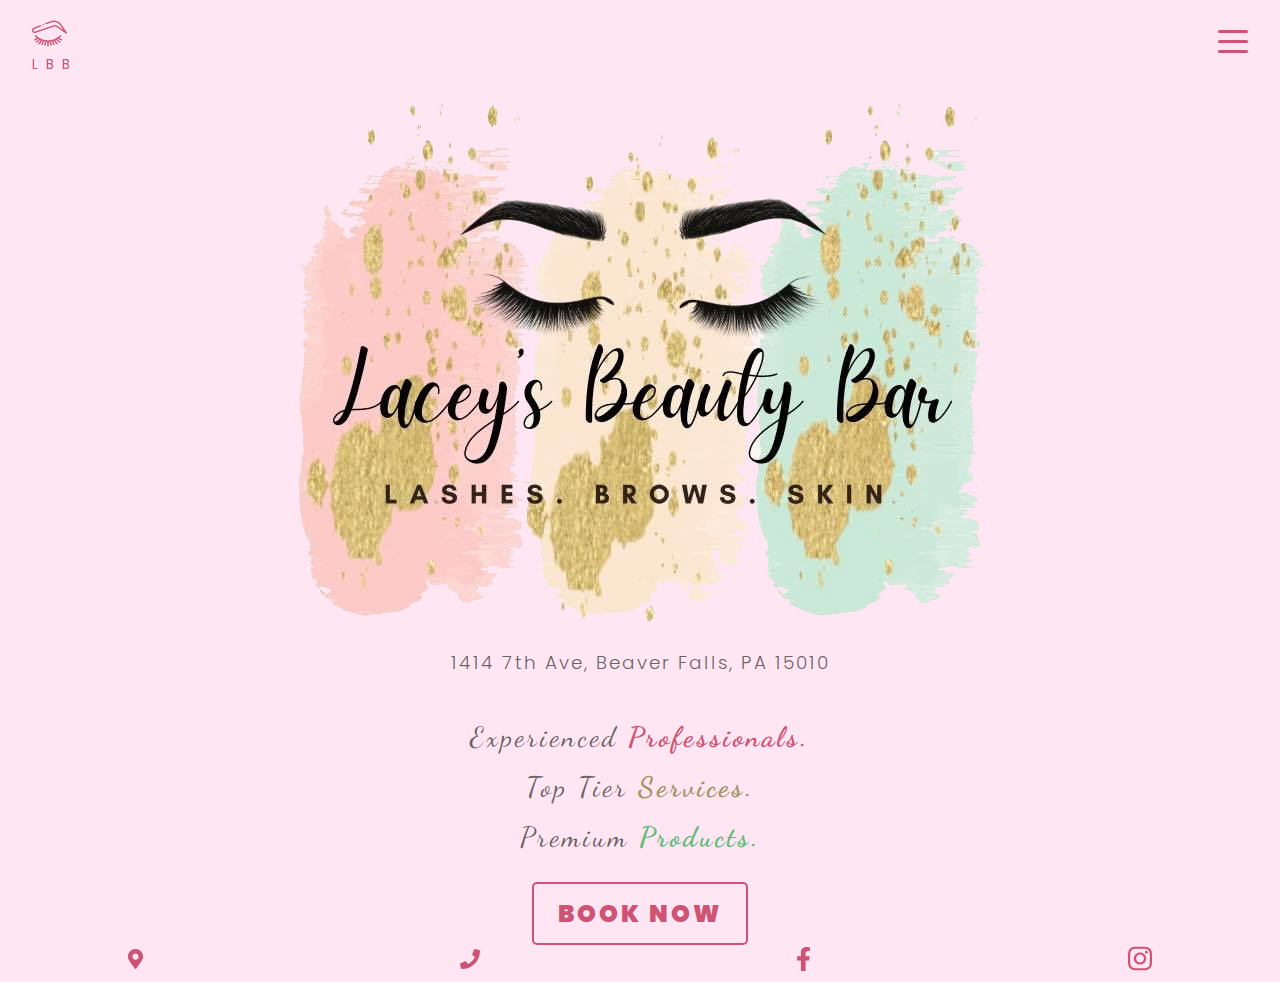
<file: index.html>
<!DOCTYPE html>
<html lang="en">
    <head>
        <meta charset="UTF-8" />
        <meta http-equiv="X-UA-Compatible" content="IE=edge" />
        <meta name="viewport" content="width=device-width, initial-scale=1.0" />
        <link rel="preconnect" href="https://fonts.googleapis.com" />
        <link rel="preconnect" href="https://fonts.gstatic.com" crossorigin />
        <link
            href="https://fonts.googleapis.com/css2?family=Dancing+Script:wght@400;700&display=swap"
            rel="stylesheet"
        />
        <link rel="preconnect" href="https://fonts.googleapis.com" />
        <link rel="preconnect" href="https://fonts.gstatic.com" crossorigin />
        <link
            href="https://fonts.googleapis.com/css2?family=Poppins:wght@100;300;500&display=swap"
            rel="stylesheet"
        />
        <link rel="stylesheet" href="css/index.css" />
        <title>Lacey's Lash Bar</title>
    </head>
    <body>
        <header>
            <nav class="nav-bar">
                <div class="nav-right">
                    <a href="index.html" class="logo-link">
                        <img
                            src="images/icons/mascara.png"
                            alt="IMG"
                            class="logo filter-pink"
                        />
                        <span class="logo-txt">L B B</span>
                    </a>
                </div>

                <button class="nav-toggle" aria-label="toggle navigation">
                    <span class="hamburger"></span>
                </button>

                <ul class="nav-list">
                    <li class="nav-item">
                        <a class="nav-link active" href="index.html">Home</a>
                    </li>
                    <li class="nav-item">
                        <a class="nav-link" href="about.html">About</a>
                    </li>
                    <li class="nav-item">
                        <a class="nav-link" href="services.html">Services</a>
                    </li>
                    <li class="nav-item">
                        <a class="nav-link" href="gallery.html">Gallery</a>
                    </li>
                    <li class="nav-item">
                        <a class="nav-link" href="https://tinyurl.com/2p9h699n"
                            >Reviews</a
                        >
                    </li>
                    <li class="nav-item">
                        <a
                            class="nav-link nav-link-book"
                            href="https://laceysbeautybar.booksy.com"
                            >Book Now</a
                        >
                    </li>
                    <li class="nav-item brand">
                        <a
                            class="nav-link brand-link"
                            href="https://tinyurl.com/2p8vkjtm"
                            >Thread & Sew Clothing</a
                        >
                    </li>
                </ul>
            </nav>
        </header>

        <main class="main">
            <div class="container">
                <img
                    src="images/laceys-lash-bar.jpg"
                    alt="lacey's lash bar lashes brows and skin"
                    class="main-img"
                />
            </div>

            <a href="#" class="address-link"
                >1414 7th Ave, Beaver Falls, PA 15010</a
            >

            <ul class="slogan-list">
                <!-- <li class="slogan-item address">1414 7th Ave, Beaver Falls, PA 15010</li> -->
                <li class="slogan-item">
                    Experienced
                    <span class="slogan-span-1">Professionals.</span>
                </li>
                <li class="slogan-item">
                    Top Tier <span class="slogan-span-2">Services.</span>
                </li>
                <li class="slogan-item">
                    Premium <span class="slogan-span-3">Products.</span>
                </li>
            </ul>

            <!-- <script type="text/javascript" src="https://booksy.com/widget/code.js? id=593905&country=us&lang=en"></script> -->
            <a
                href="https://laceysbeautybar.booksy.com/reviews"
                class="book-btn"
                >BOOK NOW</a
            >
        </main>

        <footer>
            <div class="footer-icons-container filter-pink">
                <a class="location-link" href="https://shorturl.at/jtvyH">
                    <img
                        src="images/icons/map-marker-alt-solid.svg"
                        alt="location icon"
                        class="footer-icon loc-icon"
                    />
                </a>

                <a href="tel:1-724-513-1415">
                    <img
                        src="images/icons/phone-solid.svg"
                        alt="phone icon"
                        class="footer-icon phone-icon filter-pink"
                    />
                </a>

                <a href="https://www.facebook.com/laceysbeautybar">
                    <img
                        src="images/icons/facebook-f-brands.svg"
                        alt="facebook-icon"
                        class="footer-icon facebook-icon filter-pink"
                    />
                </a>

                <a href="https://www.instagram.com/laceysbeautybar/">
                    <img
                        src="images/icons/instagram-brands.svg"
                        alt="instagram-icon"
                        class="footer-icon instagram-icon filter-pink"
                    />
                </a>
            </div>
        </footer>
        <script src="js/index.js"></script>
    </body>
</html>
</file>
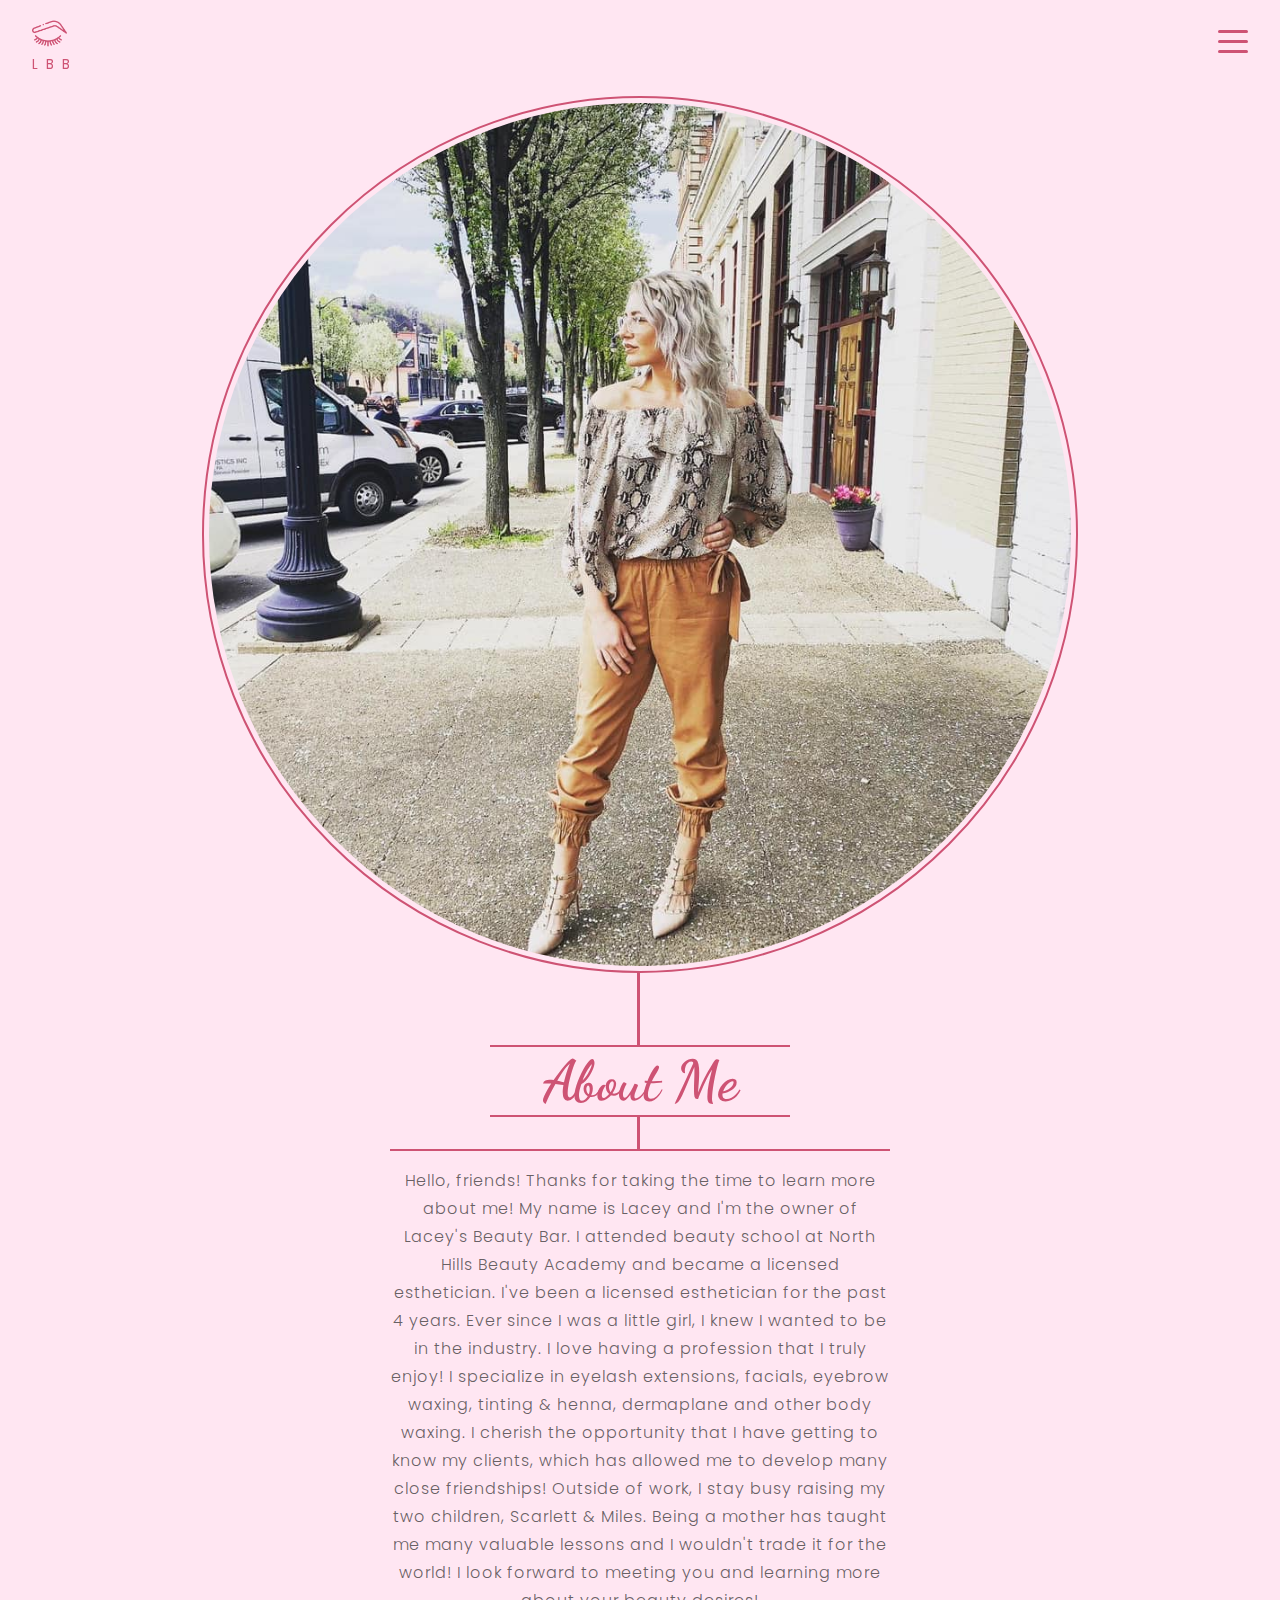
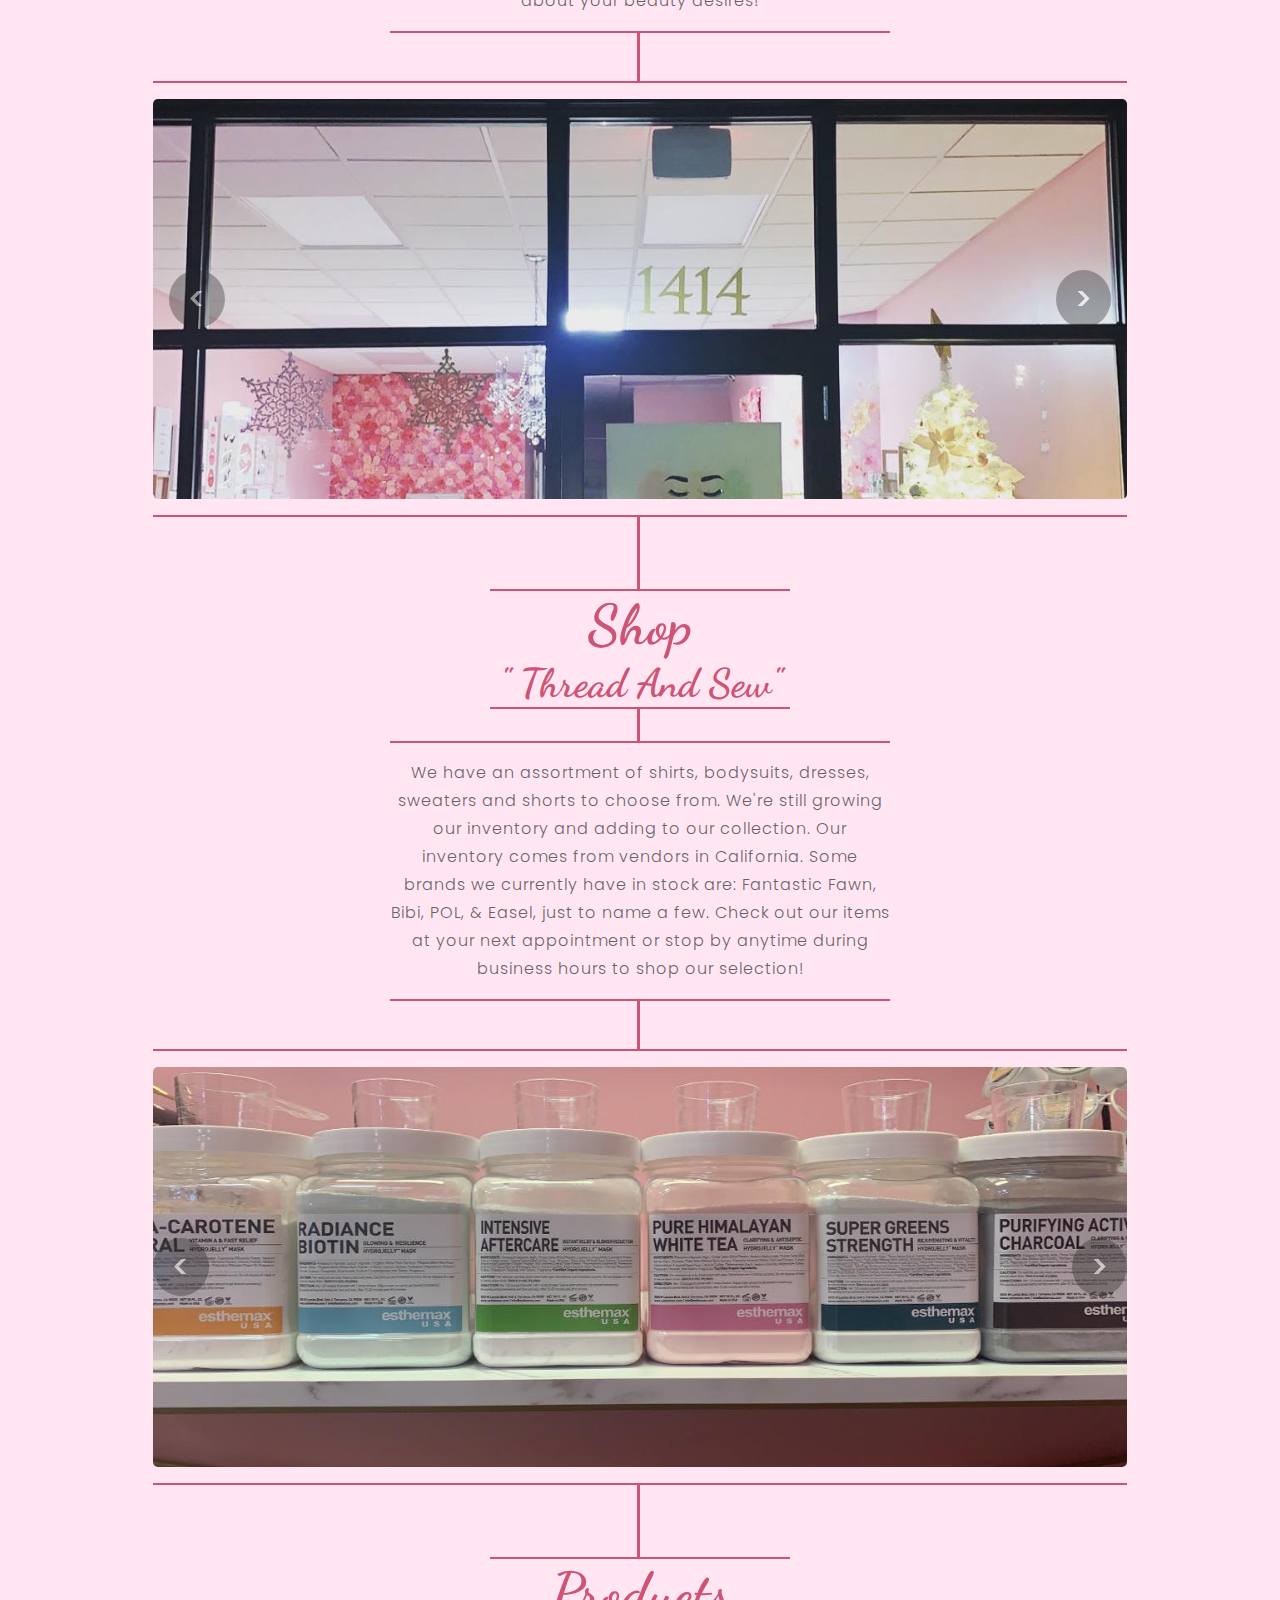
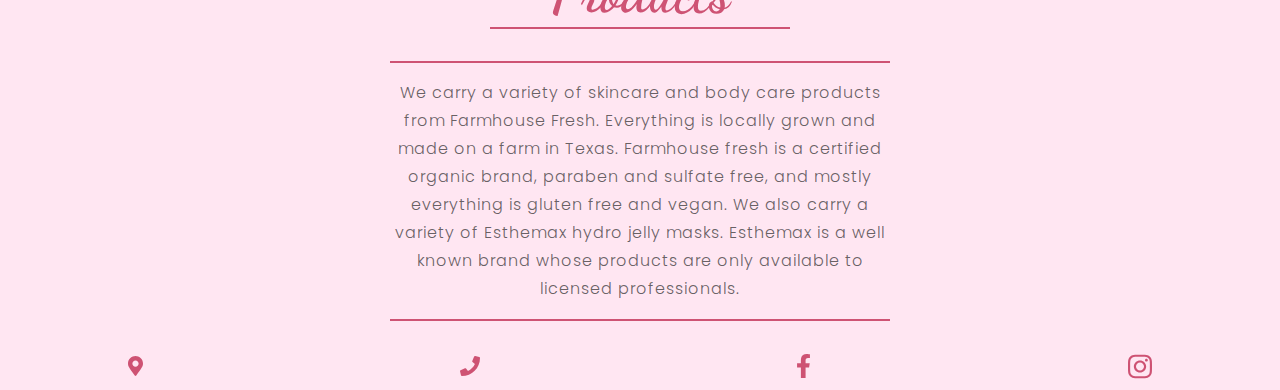
<file: about.html>
<!DOCTYPE html>
<html lang="en">
    <head>
        <meta charset="UTF-8" />
        <meta http-equiv="X-UA-Compatible" content="IE=edge" />
        <meta name="viewport" content="width=device-width, initial-scale=1.0" />
        <link rel="preconnect" href="https://fonts.googleapis.com" />
        <link rel="preconnect" href="https://fonts.gstatic.com" crossorigin />
        <link
            href="https://fonts.googleapis.com/css2?family=Dancing+Script:wght@400;700&display=swap"
            rel="stylesheet"
        />
        <link rel="preconnect" href="https://fonts.googleapis.com" />
        <link rel="preconnect" href="https://fonts.gstatic.com" crossorigin />
        <link
            href="https://fonts.googleapis.com/css2?family=Poppins:wght@100;300;500&display=swap"
            rel="stylesheet"
        />
        <link rel="stylesheet" href="css/index.css" />
        <title>lashes by lacey about page</title>
    </head>
    <body>
        <header>
            <nav class="nav-bar">
                <div class="nav-right">
                    <a href="index.html" class="logo-link">
                        <img
                            src="images/icons/mascara.png"
                            alt="IMG"
                            class="logo filter-pink"
                        />
                        <span class="logo-txt">L B B</span>
                    </a>
                </div>

                <button class="nav-toggle" aria-label="toggle navigation">
                    <span class="hamburger"></span>
                </button>

                <ul class="nav-list">
                    <li class="nav-item">
                        <a class="nav-link" href="index.html">Home</a>
                    </li>
                    <li class="nav-item">
                        <a class="nav-link active" href="about.html">About</a>
                    </li>
                    <li class="nav-item">
                        <a class="nav-link" href="services.html">Services</a>
                    </li>
                    <li class="nav-item">
                        <a class="nav-link" href="gallery.html">Gallery</a>
                    </li>
                    <li class="nav-item">
                        <a class="nav-link" href="https://tinyurl.com/2p9h699n"
                            >Reviews</a
                        >
                    </li>
                    <li class="nav-item">
                        <a
                            class="nav-link nav-link-book"
                            href="https://laceysbeautybar.booksy.com"
                            >Book Now</a
                        >
                    </li>
                    <li class="nav-item brand">
                        <a
                            class="nav-link brand-link"
                            href="https://tinyurl.com/2p8vkjtm"
                            >Thread & Sew Clothing</a
                        >
                    </li>
                </ul>
            </nav>
        </header>

        <main class="main">
            <div class="sudo-container">
                <div class="container-content">
                    <div class="container-owner-profile">
                        <div class="about-img-container">
                            <img
                                src="images/about-images/lacey.jpg"
                                alt="image of the owner lacey dean"
                                class="about-img"
                            />
                        </div>
                    </div>

                    <div class="container-about">
                        <h1 class="title about-title">About me</h1>
                        <p class="about-copy">
                            Hello, friends! Thanks for taking the time to learn
                            more about me! My name is Lacey and I'm the owner of
                            Lacey's Beauty Bar. I attended beauty school at
                            North Hills Beauty Academy and became a licensed
                            esthetician. I've been a licensed esthetician for
                            the past 4 years. Ever since I was a little girl, I
                            knew I wanted to be in the industry. I love having a
                            profession that I truly enjoy! I specialize in
                            eyelash extensions, facials, eyebrow waxing, tinting
                            & henna, dermaplane and other body waxing. I cherish
                            the opportunity that I have getting to know my
                            clients, which has allowed me to develop many close
                            friendships! Outside of work, I stay busy raising my
                            two children, Scarlett & Miles. Being a mother has
                            taught me many valuable lessons and I wouldn't trade
                            it for the world! I look forward to meeting you and
                            learning more about your beauty desires!
                        </p>
                    </div>

                    <div class="container-carousel">
                        <div class="carousel">
                            <div class="carousel-item carousel-item-display">
                                <img
                                    src="images/about-images/shop-1.jpg"
                                    alt="laceys lash bar store front"
                                    class="shop-img"
                                />
                            </div>

                            <div class="carousel-item">
                                <img
                                    src="images/about-images/shop-4.jpg"
                                    alt="laceys lash bar store front"
                                    class="shop-img"
                                />
                            </div>

                            <div class="carousel-item">
                                <img
                                    src="images/about-images/shop-5.jpeg"
                                    alt="laceys lash bar store front"
                                    class="shop-img"
                                />
                            </div>

                            <div class="carousel-item">
                                <img
                                    src="images/about-images/shop-6.jpg"
                                    alt="laceys lash bar store front"
                                    class="shop-img"
                                />
                            </div>

                            <div class="carousel-item">
                                <img
                                    src="images/about-images/shop-7.jpg"
                                    alt="laceys lash bar store front"
                                    class="shop-img"
                                />
                            </div>

                            <div class="carousel-item">
                                <img
                                    src="images/about-images/shop-8.jpeg"
                                    alt="laceys lash bar store front"
                                    class="shop-img"
                                />
                            </div>

                            <div class="carousel-item">
                                <img
                                    src="images/about-images/shop-9.jpeg"
                                    alt="laceys lash bar store front"
                                    class="shop-img"
                                />
                            </div>

                            <div class="carousel-item">
                                <img
                                    src="images/about-images/shop-10.jpeg"
                                    alt="laceys lash bar store front"
                                    class="shop-img"
                                />
                            </div>

                            <div class="carousel-item">
                                <img
                                    src="images/about-images/shop-11.jpeg"
                                    alt="laceys lash bar store front"
                                    class="shop-img"
                                />
                            </div>
                        </div>
                        <div class="carousel-actions">
                            <button
                                id="carousel-btn-prev"
                                class="carousel-btn carousel-prev"
                            >
                                <
                            </button>
                            <button
                                id="carousel-btn-next"
                                class="carousel-btn carousel-next"
                            >
                                >
                            </button>
                        </div>
                    </div>

                    <div class="container-about">
                        <h1 class="title about-title products">
                            shop
                            <span class="shop-brand">" thread and sew"</span>
                        </h1>
                        <!-- <p class="shop-brand title">thread and sew</p> -->
                        <p class="about-copy">
                            We have an assortment of shirts, bodysuits, dresses,
                            sweaters and shorts to choose from. We're still
                            growing our inventory and adding to our collection.
                            Our inventory comes from vendors in California. Some
                            brands we currently have in stock are: Fantastic
                            Fawn, Bibi, POL, & Easel, just to name a few. Check
                            out our items at your next appointment or stop by
                            anytime during business hours to shop our selection!
                        </p>
                    </div>

                    <div class="container-carousel">
                        <div class="carousel">
                            <div
                                class="carousel-item-prod carousel-item-display"
                            >
                                <img
                                    src="images/about-images/products-1.jpg"
                                    alt="laceys lash bar store front"
                                    class="shop-img"
                                />
                            </div>

                            <div class="carousel-item-prod">
                                <img
                                    src="images/about-images/products-2.jpeg"
                                    alt="laceys lash bar store front"
                                    class="shop-img"
                                />
                            </div>

                            <div class="carousel-item-prod">
                                <img
                                    src="images/about-images/products-3.jpeg"
                                    alt="laceys lash bar store front"
                                    class="shop-img"
                                />
                            </div>

                            <div class="carousel-item-prod">
                                <img
                                    src="images/about-images/products-4.jpeg"
                                    alt="laceys lash bar store front"
                                    class="shop-img"
                                />
                            </div>

                            <div class="carousel-item-prod">
                                <img
                                    src="images/about-images/products-5.jpeg"
                                    alt="laceys lash bar store front"
                                    class="shop-img"
                                />
                            </div>

                            <div class="carousel-item-prod">
                                <img
                                    src="images/about-images/products-6.jpeg"
                                    alt="laceys lash bar store front"
                                    class="shop-img"
                                />
                            </div>

                            <div class="carousel-item-prod">
                                <img
                                    src="images/about-images/products-7.jpeg"
                                    alt="laceys lash bar store front"
                                    class="shop-img"
                                />
                            </div>

                            <div class="carousel-item-prod">
                                <img
                                    src="images/about-images/products-8.jpeg"
                                    alt="laceys lash bar store front"
                                    class="shop-img"
                                />
                            </div>

                            <div class="carousel-item-prod">
                                <img
                                    src="images/about-images/products-9.jpeg"
                                    alt="laceys lash bar store front"
                                    class="shop-img"
                                />
                            </div>
                        </div>
                        <div class="carousel-actions">
                            <button
                                id="carousel-btn-prev-2"
                                class="carousel-btn carousel-prev-1"
                            >
                                <
                            </button>
                            <button
                                id="carousel-btn-next-2"
                                class="carousel-btn carousel-next-2"
                            >
                                >
                            </button>
                        </div>
                    </div>

                    <div class="container-about">
                        <h1 class="title about-title products">Products</h1>
                        <p class="about-copy">
                            We carry a variety of skincare and body care
                            products from Farmhouse Fresh. Everything is locally
                            grown and made on a farm in Texas. Farmhouse fresh
                            is a certified organic brand, paraben and sulfate
                            free, and mostly everything is gluten free and
                            vegan. We also carry a variety of Esthemax hydro
                            jelly masks. Esthemax is a well known brand whose
                            products are only available to licensed
                            professionals.
                        </p>
                    </div>
                </div>
            </div>
        </main>

        <footer class="footer-margin">
            <div class="footer-icons-container filter-pink">
                <a class="location-link" href="https://urlzs.com/S9QV6">
                    <img
                        src="images/icons/map-marker-alt-solid.svg"
                        alt="location icon"
                        class="footer-icon loc-icon"
                    />
                </a>

                <a href="tel:1-724-513-1415">
                    <img
                        src="images/icons/phone-solid.svg"
                        alt="phone icon"
                        class="footer-icon phone-icon filter-pink"
                    />
                </a>

                <a href="https://www.facebook.com/laceysbeautybar">
                    <img
                        src="images/icons/facebook-f-brands.svg"
                        alt="facebook-icon"
                        class="footer-icon facebook-icon filter-pink"
                    />
                </a>

                <a href="https://www.instagram.com/laceysbeautybar/">
                    <img
                        src="images/icons/instagram-brands.svg"
                        alt="instagram-icon"
                        class="footer-icon instagram-icon filter-pink"
                    />
                </a>
            </div>
        </footer>
        <script src="js/carousel.js"></script>
        <script src="js/index.js"></script>
    </body>
</html>
</file>
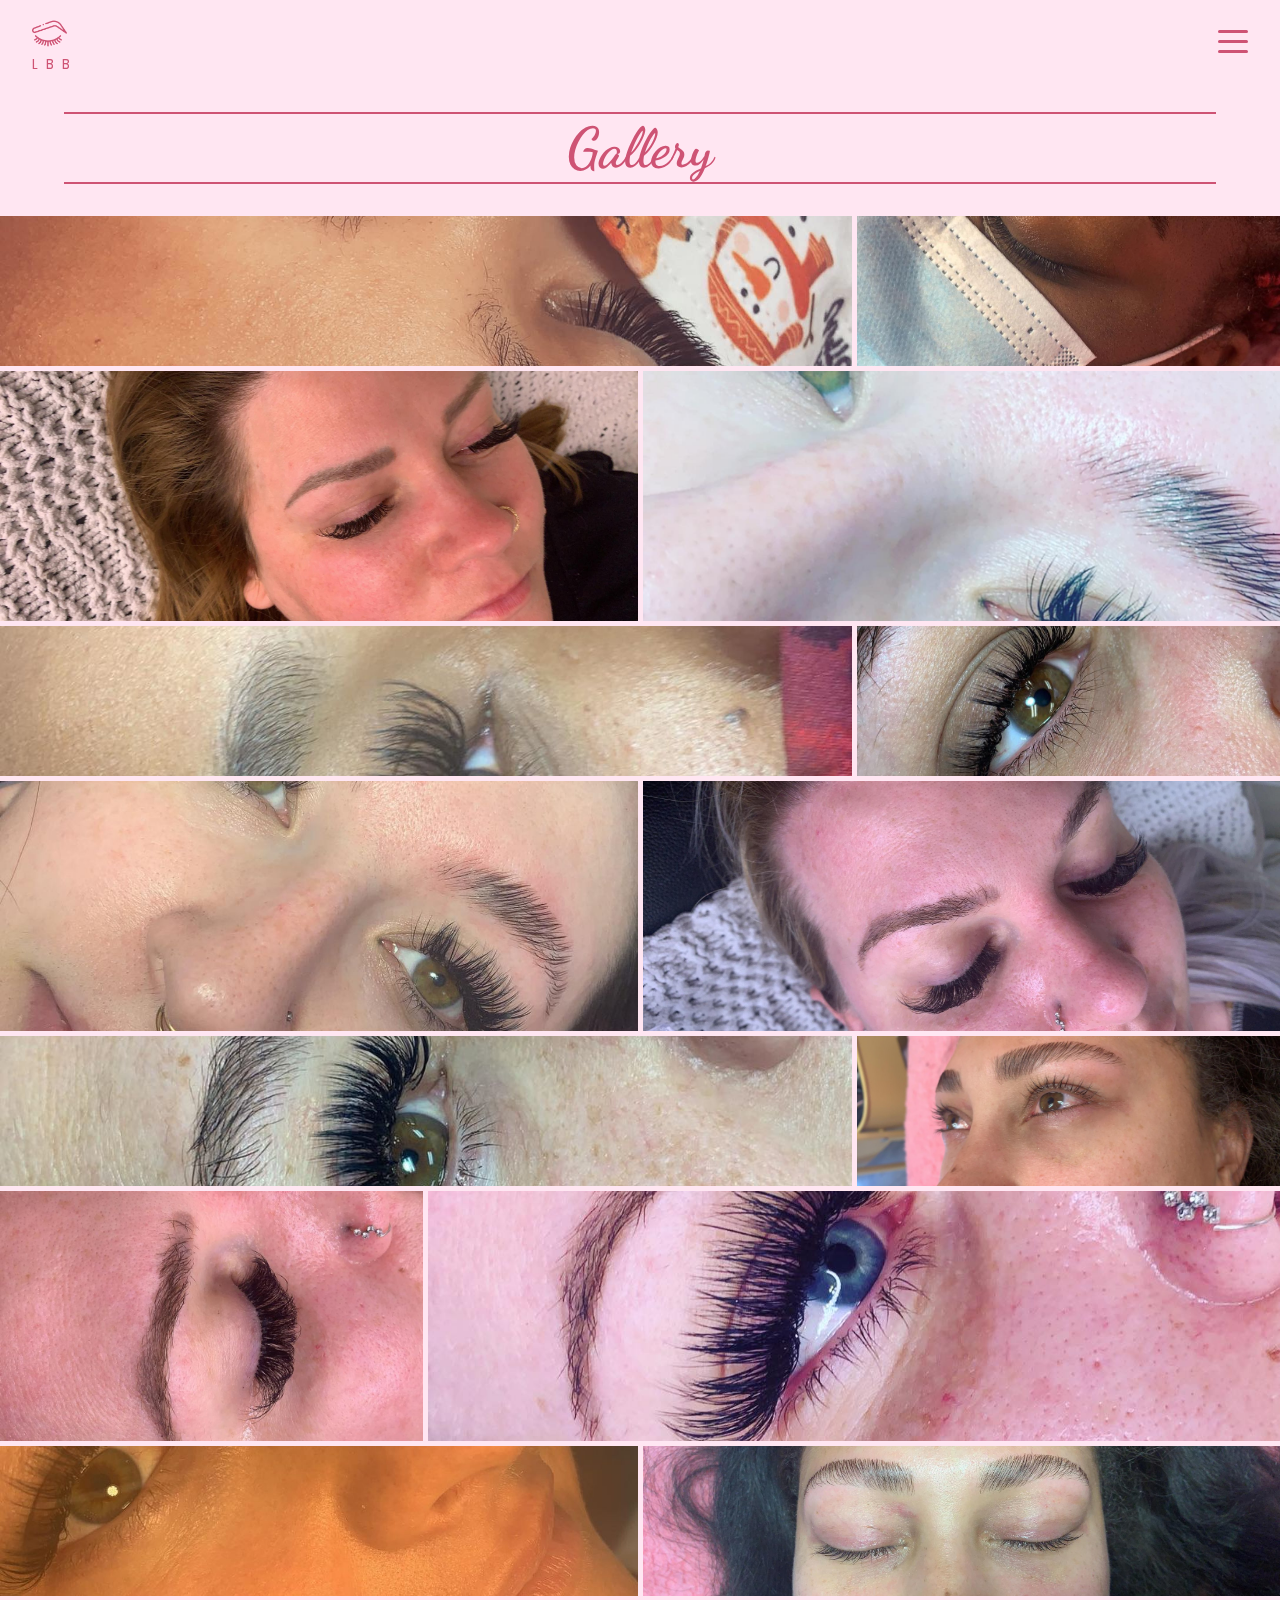
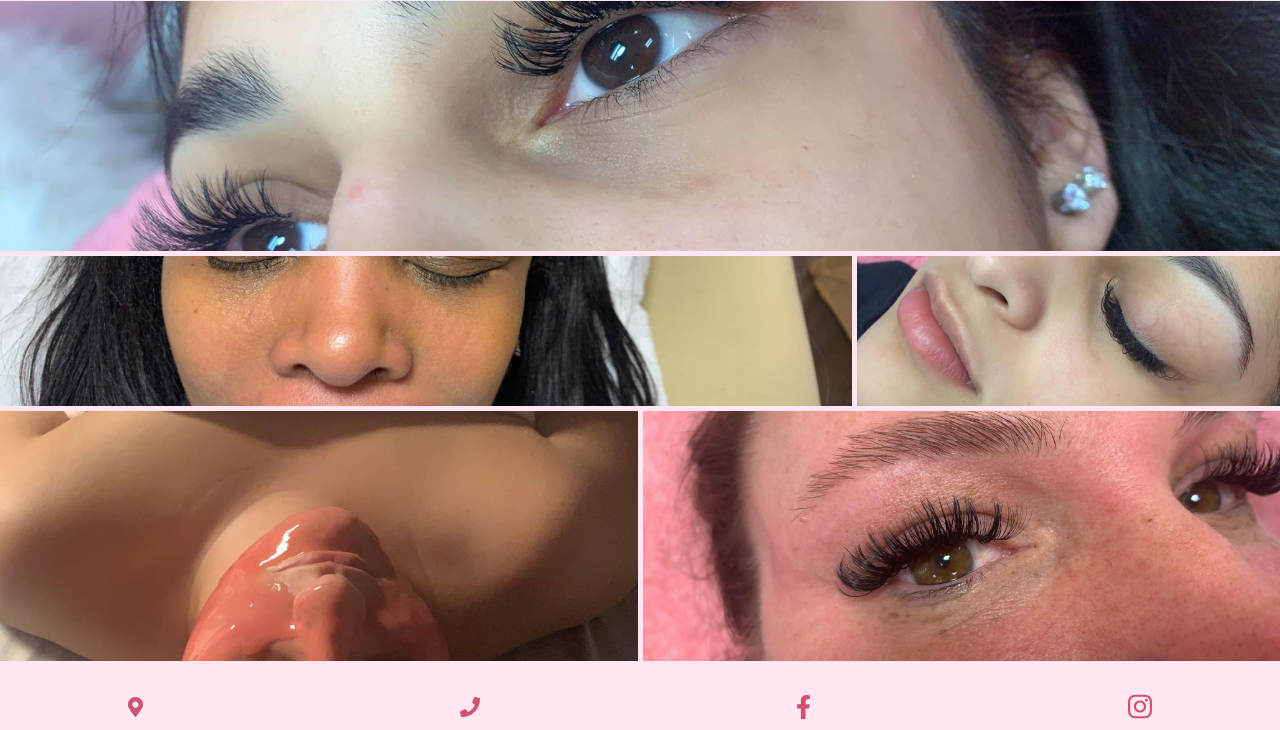
<file: gallery.html>
<!DOCTYPE html>
<html lang="en">
<head>
    <meta charset="UTF-8">
    <meta http-equiv="X-UA-Compatible" content="IE=edge">
    <meta name="viewport" content="width=device-width, initial-scale=1.0">
    <link rel="preconnect" href="https://fonts.googleapis.com">
    <link rel="preconnect" href="https://fonts.gstatic.com" crossorigin>
    <link href="https://fonts.googleapis.com/css2?family=Dancing+Script:wght@400;700&display=swap" rel="stylesheet"> 
    <link rel="preconnect" href="https://fonts.googleapis.com">
    <link rel="preconnect" href="https://fonts.gstatic.com" crossorigin>
    <link href="https://fonts.googleapis.com/css2?family=Poppins:wght@100;300;500&display=swap" rel="stylesheet">
    <link rel="stylesheet" href="css/index.css">     
    <title>Lacey's Lash Bar</title>
</head>
<body>
    <header>
        <nav class="nav-bar">
            <div class="nav-right">
                <a href="index.html" class="logo-link">
                    <img src="images/icons/mascara.png" alt="IMG" class="logo filter-pink">
                    <span class="logo-txt">L B B</span>
                </a>
            </div>

            <button class="nav-toggle" aria-label="toggle navigation">
                <span class="hamburger"></span>
            </button>

            <ul class="nav-list">
                <li class="nav-item"><a class="nav-link" href="index.html">Home</a></li>
                <li class="nav-item"><a class="nav-link" href="about.html">About</a></li>
                <li class="nav-item"><a class="nav-link" href="services.html">Services</a></li>
                <li class="nav-item"><a class="nav-link active" href="gallery.html">Gallery</a></li>
                <li class="nav-item"><a class="nav-link" href="https://tinyurl.com/2p9h699n">Reviews</a></li>
                <li class="nav-item"><a class="nav-link nav-link-book" href="https://laceysbeautybar.booksy.com">Book Now</a></li>
                <li class="nav-item brand"><a class="nav-link brand-link" href="https://tinyurl.com/2p8vkjtm">Thread & Sew Clothing</a></li>
            </ul>
        </nav>
    </header>
    <main class="container-main">
        <h1 class="gallery-title">Gallery</h1>

        <div class="container-gallery">
            <div class="gallery-item width-4">
                <div class="image">
                    <div class="image">
                        <img src="images/gallery-images/gallery-img-1.jpg" alt="eyebrows">
                    </div>
                </div>
            </div>
            
            <div class="gallery-item width-2">
                <div class="image">
                    <div class="image">
                        <img src="images/gallery-images/gallery-img-2.jpg" alt="eyebrows">
                    </div>
                </div>
            </div>

            <div class="gallery-item width-3">
                <div class="image">
                    <div class="image">
                        <img src="images/gallery-images/gallery-img-3.jpg" alt="eyebrows">
                    </div>
                </div>
            </div>

            <div class="gallery-item width-3">
                <div class="image">
                    <div class="image">
                        <img src="images/gallery-images/gallery-img-4.jpg" alt="eyebrows">
                    </div>
                </div>
            </div>

            <div class="gallery-item width-4">
                <div class="image">
                    <div class="image">
                        <img src="images/gallery-images/gallery-img-6.jpg" alt="eyebrows">
                    </div>
                </div>
            </div>

            <div class="gallery-item width-2">
                <div class="image">
                    <div class="image">
                        <img src="images/gallery-images/gallery-img-7.jpg" alt="eyebrows">
                    </div>
                </div>
            </div>

            <div class="gallery-item width-3">
                <div class="image">
                    <div class="image">
                        <img src="images/gallery-images/gallery-img-8.jpg" alt="eyebrows">
                    </div>
                </div>
            </div>

            <div class="gallery-item width-3">
                <div class="image">
                    <div class="image">
                        <img src="images/gallery-images/gallery-img-9.jpg" alt="eyebrows">
                    </div>
                </div>
            </div>

            <div class="gallery-item width-4">
                <div class="image">
                    <div class="image">
                        <img src="images/gallery-images/gallery-img-10.jpg" alt="eyebrows">
                    </div>
                </div>
            </div>

            <div class="gallery-item width-2">
                <div class="image">
                    <div class="image">
                        <img src="images/gallery-images/gallery-img-11.jpg" alt="eyebrows">
                    </div>
                </div>
            </div>

            <div class="gallery-item width-2">
                <div class="image">
                    <div class="image">
                        <img src="images/gallery-images/gallery-img-12.jpg" alt="eyebrows">
                    </div>
                </div>
            </div>

            <div class="gallery-item width-4">
                <div class="image">
                    <div class="image">
                        <img src="images/gallery-images/gallery-img-13.jpg" alt="eyebrows">
                    </div>
                </div>
            </div>

            <div class="gallery-item width-3">
                <div class="image">
                    <div class="image">
                        <img src="images/gallery-images/gallery-img-14.jpg" alt="eyebrows">
                    </div>
                </div>
            </div>

            <div class="gallery-item width-3">
                <div class="image">
                    <div class="image">
                        <img src="images/gallery-images/gallery-img-15.jpg" alt="eyebrows">
                    </div>
                </div>
            </div>

            <div class="gallery-item width-6">
                <div class="image">
                    <div class="image">
                        <img src="images/gallery-images/gallery-img-16.jpg" alt="eyebrows">
                    </div>
                </div>
            </div>

            <div class="gallery-item width-4">
                <div class="image">
                    <div class="image">
                        <img src="images/gallery-images/gallery-img-5.jpg" alt="eyebrows">
                    </div>
                </div>
            </div>

            <div class="gallery-item width-2">
                <div class="image">
                    <div class="image">
                        <img src="images/gallery-images/gallery-img-18.jpg" alt="eyebrows">
                    </div>
                </div>
            </div>

            <div class="gallery-item width-3">
                <div class="image">
                    <div class="image">
                        <img src="images/gallery-images/gallery-img-19.jpg" alt="eyebrows">
                    </div>
                </div>
            </div>

            <div class="gallery-item width-3">
                <div class="image">
                    <div class="image">
                        <img src="images/gallery-images/gallery-img-20.jpg" alt="eyebrows">
                    </div>
                </div>
            </div>
        </div>
    </main>

    <footer class="footer-margin">
        <div class="footer-icons-container filter-pink">
            <a 
                class="location-link" href="https://shorturl.at/jtvyH">
                <img src="images/icons/map-marker-alt-solid.svg" alt="location icon" 
                class="footer-icon loc-icon">
            </a>

            <a href="tel:1-724-513-1415">
                <img src="images/icons/phone-solid.svg" alt="phone icon" 
                class="footer-icon phone-icon filter-pink">
            </a>

            <a href="https://www.facebook.com/laceysbeautybar">
                <img src="images/icons/facebook-f-brands.svg" alt="facebook-icon" 
                class="footer-icon facebook-icon filter-pink">
            </a>

            <a href="https://www.instagram.com/laceysbeautybar/">
                <img src="images/icons/instagram-brands.svg" alt="instagram-icon" 
                class="footer-icon instagram-icon filter-pink">
            </a>
        </div>
    </footer>
    <script src="js/index.js"></script>
</body>
</html>
</file>
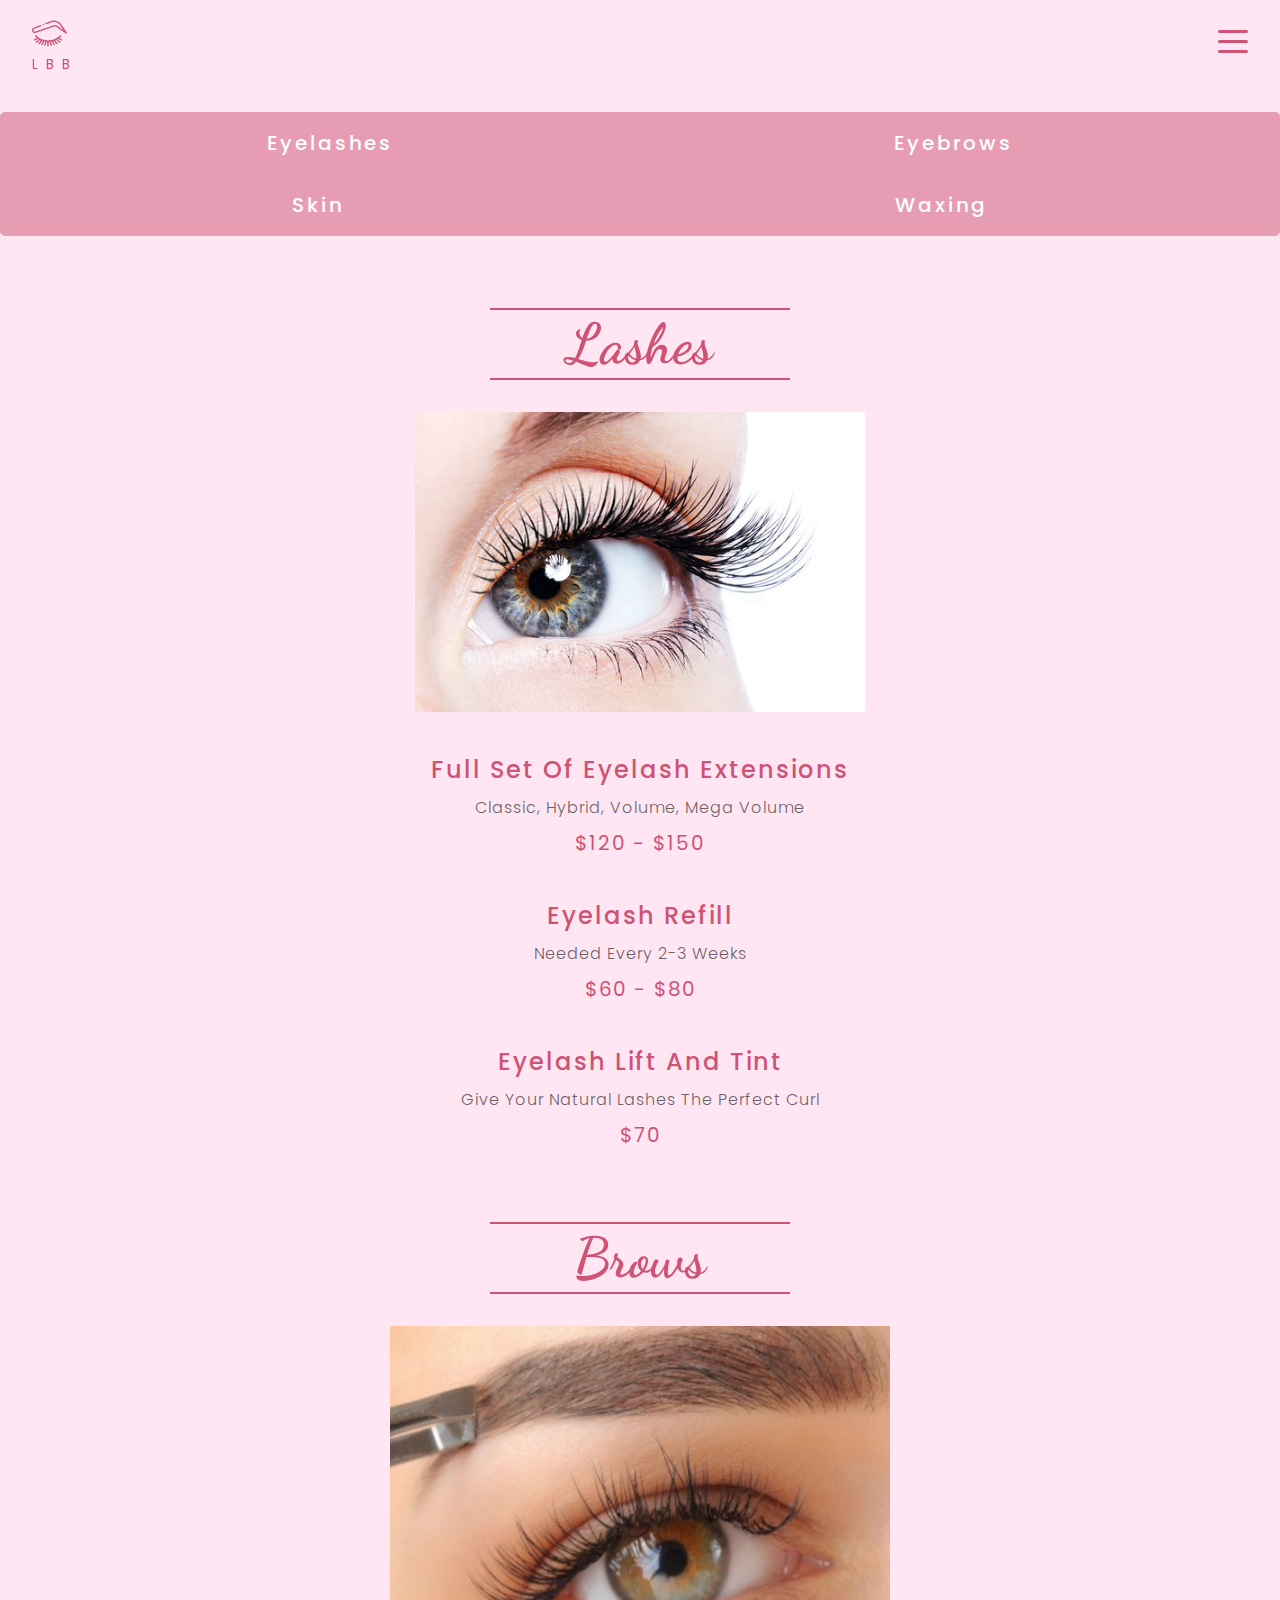
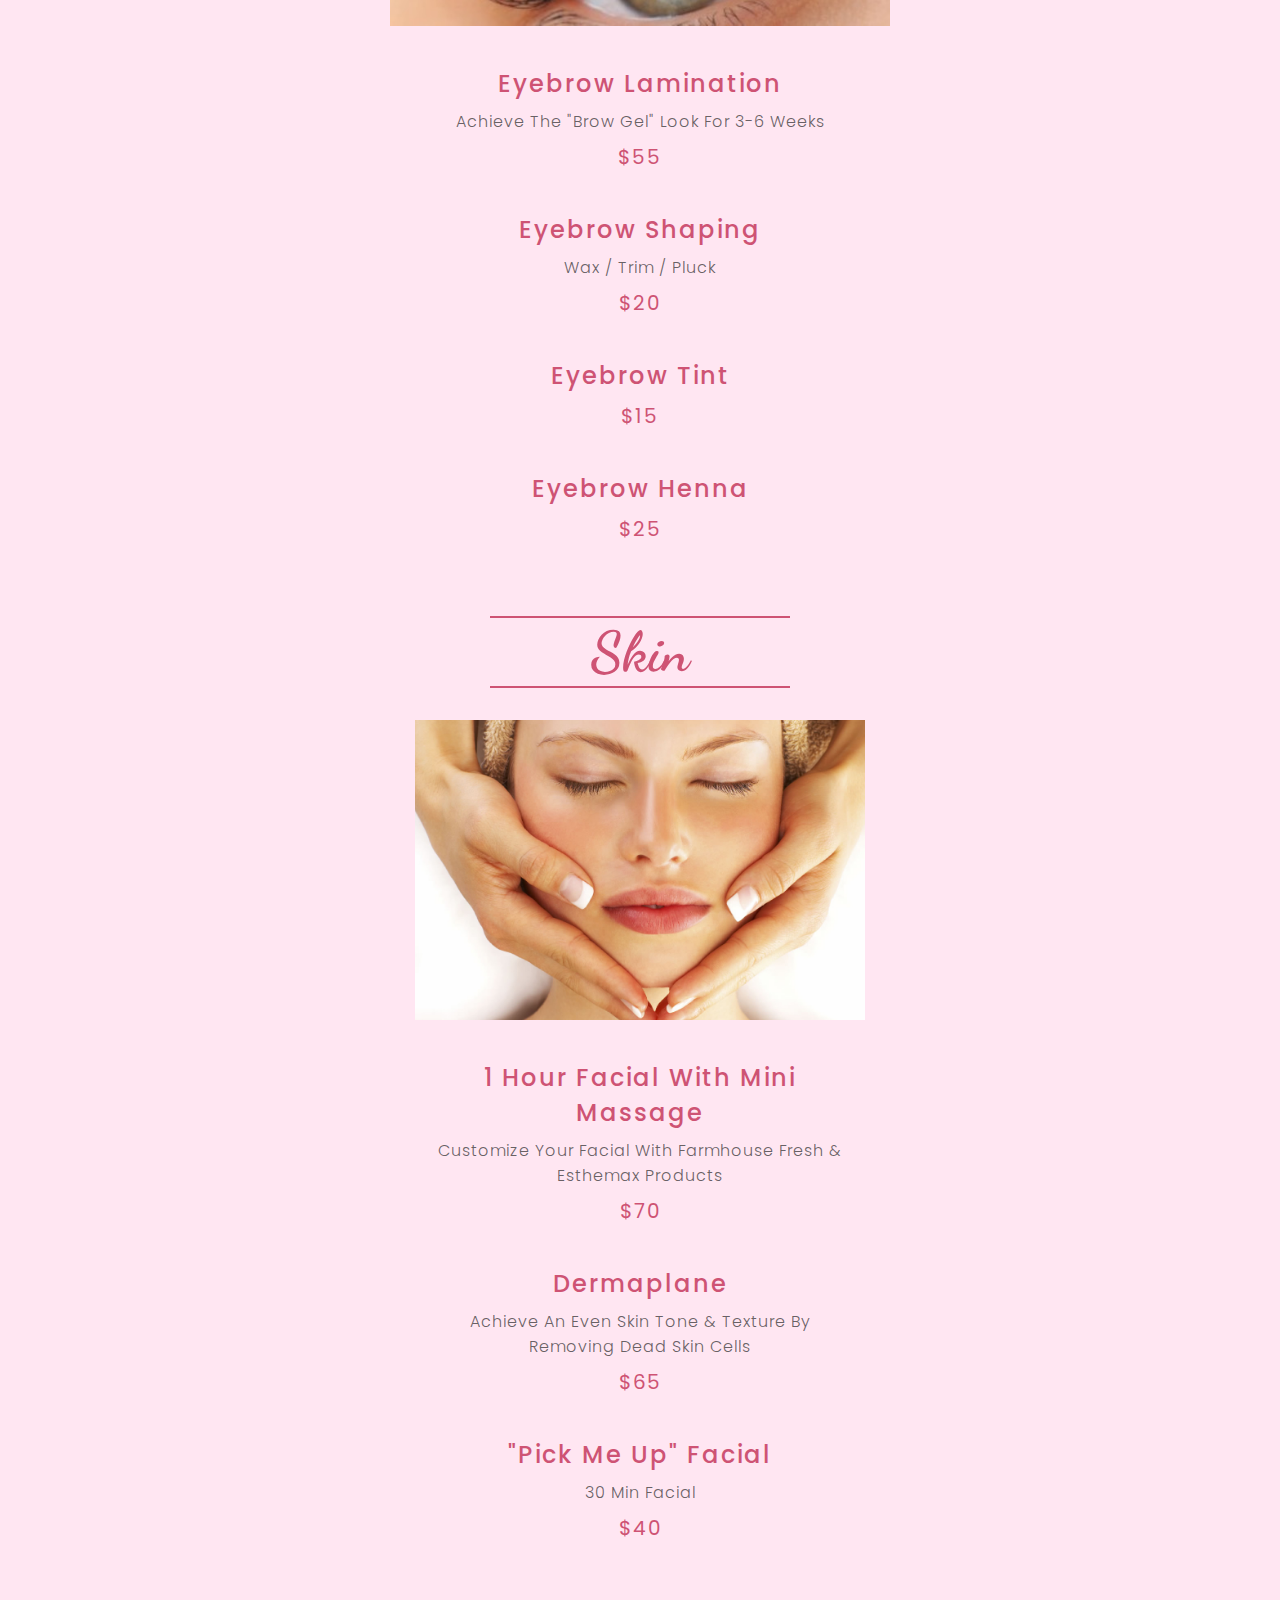
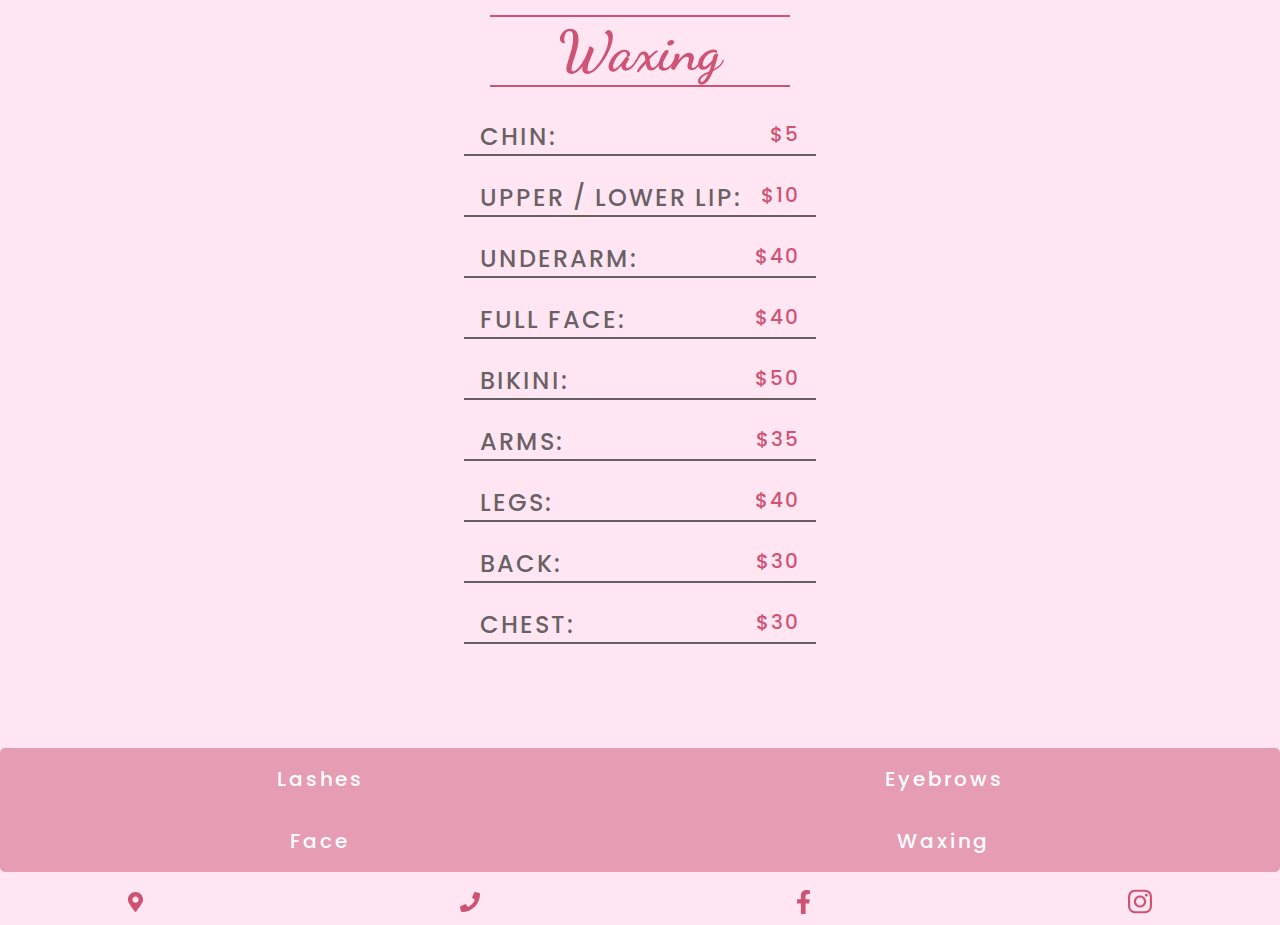
<file: services.html>
<!DOCTYPE html>
<html lang="en">
    <head>
        <meta charset="UTF-8" />
        <meta http-equiv="X-UA-Compatible" content="IE=edge" />
        <meta name="viewport" content="width=device-width, initial-scale=1.0" />
        <link rel="preconnect" href="https://fonts.googleapis.com" />
        <link rel="preconnect" href="https://fonts.gstatic.com" crossorigin />
        <link
            href="https://fonts.googleapis.com/css2?family=Dancing+Script:wght@400;700&display=swap"
            rel="stylesheet"
        />
        <link rel="preconnect" href="https://fonts.googleapis.com" />
        <link rel="preconnect" href="https://fonts.gstatic.com" crossorigin />
        <link
            href="https://fonts.googleapis.com/css2?family=Poppins:wght@100;300;500&display=swap"
            rel="stylesheet"
        />
        <link rel="stylesheet" href="css/index.css" />
        <title>Lacey's Lash Bar Services</title>
    </head>
    <body>
        <header>
            <nav class="nav-bar">
                <div class="nav-right">
                    <a href="index.html" class="logo-link">
                        <img
                            src="images/icons/mascara.png"
                            alt="IMG"
                            class="logo filter-pink"
                        />
                        <span class="logo-txt">L B B</span>
                    </a>
                </div>

                <button class="nav-toggle" aria-label="toggle navigation">
                    <span class="hamburger"></span>
                </button>

                <ul class="nav-list">
                    <li class="nav-item">
                        <a class="nav-link" href="index.html">Home</a>
                    </li>
                    <li class="nav-item">
                        <a class="nav-link" href="about.html">About</a>
                    </li>
                    <li class="nav-item">
                        <a class="nav-link active" href="services.html"
                            >Services</a
                        >
                    </li>
                    <li class="nav-item">
                        <a class="nav-link" href="gallery.html">Gallery</a>
                    </li>
                    <li class="nav-item">
                        <a class="nav-link" href="https://tinyurl.com/2p9h699n"
                            >Reviews</a
                        >
                    </li>
                    <li class="nav-item">
                        <a
                            class="nav-link nav-link-book"
                            href="https://laceysbeautybar.booksy.com"
                            >Book Now</a
                        >
                    </li>
                    <li class="nav-item brand">
                        <a
                            class="nav-link brand-link"
                            href="https://tinyurl.com/2p8vkjtm"
                            >Thread & Sew Clothing</a
                        >
                    </li>
                </ul>
            </nav>
        </header>

        <main class="main">
            <nav class="services-nav">
                <ul class="services-list">
                    <li>
                        <a href="#lashes" class="service-link">Eyelashes</a>
                    </li>
                    <li><a href="#brows" class="service-link">Eyebrows</a></li>
                </ul>
                <ul class="services-list list-2">
                    <li><a href="#face" class="service-link">Skin</a></li>
                    <li><a href="#waxing" class="service-link">Waxing</a></li>
                </ul>
            </nav>

            <div class="container-services lashes" id="lashes">
                <div class="services-img-container">
                    <h2 class="title">lashes</h2>
                    <img
                        src="images/services-images/eyelashes.jpg"
                        alt=""
                        class="services-img"
                    />
                </div>

                <div class="container-service">
                    <h3 class="service">full set of eyelash extensions</h3>
                    <p class="description">
                        classic, hybrid, volume, mega volume
                    </p>
                    <p class="price">$120 - $150</p>
                </div>

                <div class="container-service">
                    <h3 class="service">eyelash refill</h3>
                    <p class="description">needed every 2-3 weeks</p>
                    <p class="price">$60 - $80</p>
                </div>

                <div class="container-service">
                    <h3 class="service">eyelash lift and tint</h3>
                    <p class="description">
                        give your natural lashes the perfect curl
                    </p>
                    <p class="price">$70</p>
                </div>
            </div>

            <div class="container-services" id="brows">
                <div class="services-img-container">
                    <h2 class="title">Brows</h2>
                    <img
                        src="images/services-images/brows.jpg"
                        alt=""
                        class="services-img"
                    />
                </div>

                <div class="container-service">
                    <h3 class="service">eyebrow lamination</h3>
                    <p class="description">
                        achieve the "brow gel" look for 3-6 weeks
                    </p>
                    <p class="price">$55</p>
                </div>

                <div class="container-service">
                    <h3 class="service">eyebrow shaping</h3>
                    <p class="description">wax / trim / pluck</p>
                    <p class="price">$20</p>
                </div>

                <div class="container-service">
                    <h3 class="service">eyebrow tint</h3>
                    <p class="price">$15</p>
                </div>

                <div class="container-service">
                    <h3 class="service">eyebrow henna</h3>
                    <p class="price">$25</p>
                </div>
            </div>

            <div class="container-services" id="face">
                <div class="services-img-container">
                    <h2 class="title">skin</h2>
                    <img
                        src="images/services-images/facial.jpg"
                        alt=""
                        class="services-img"
                    />
                </div>

                <div class="container-service">
                    <h3 class="service">1 hour facial with mini massage</h3>
                    <p class="description">
                        customize your facial with farmhouse fresh & Esthemax
                        products
                    </p>
                    <p class="price">$70</p>
                </div>

                <div class="container-service">
                    <h3 class="service">dermaplane</h3>
                    <p class="description">
                        achieve an even skin tone & texture by removing dead
                        skin cells
                    </p>
                    <p class="price">$65</p>
                </div>

                <div class="container-service">
                    <h3 class="service">"pick me up" facial</h3>
                    <p class="description">30 min facial</p>
                    <p class="price">$40</p>
                </div>
            </div>

            <div class="container-services container-waxing" id="waxing">
                <div class="container-service">
                    <h2 class="title">waxing</h2>
                </div>

                <div class="container-service">
                    <ul class="waxing-list">
                        <li class="service waxing-item">
                            chin: <span class="price">$5</span>
                        </li>
                        <li class="service waxing-item">
                            upper / lower lip: <span class="price">$10</span>
                        </li>
                        <li class="service waxing-item">
                            underarm: <span class="price">$40</span>
                        </li>
                        <li class="service waxing-item">
                            full face: <span class="price">$40</span>
                        </li>
                        <li class="service waxing-item">
                            bikini: <span class="price">$50</span>
                        </li>
                        <li class="service waxing-item">
                            arms: <span class="price">$35</span>
                        </li>
                        <li class="service waxing-item">
                            legs: <span class="price">$40</span>
                        </li>
                        <li class="service waxing-item">
                            back: <span class="price">$30</span>
                        </li>
                        <li class="service waxing-item">
                            chest: <span class="price">$30</span>
                        </li>
                    </ul>
                </div>
            </div>

            <nav class="services-nav serv-nav-bottom">
                <ul class="services-list">
                    <li><a href="#lashes" class="service-link">lashes</a></li>
                    <li><a href="#brows" class="service-link">eyebrows</a></li>
                </ul>
                <ul class="services-list list-2">
                    <li><a href="#face" class="service-link">face</a></li>
                    <li><a href="#waxing" class="service-link">waxing</a></li>
                </ul>
            </nav>
        </main>

        <footer>
            <div class="footer-icons-container filter-pink">
                <a class="location-link" href="https://urlzs.com/S9QV6">
                    <img
                        src="images/icons/map-marker-alt-solid.svg"
                        alt="location icon"
                        class="footer-icon loc-icon"
                    />
                </a>

                <a href="tel:1-724-513-1415">
                    <img
                        src="images/icons/phone-solid.svg"
                        alt="phone icon"
                        class="footer-icon phone-icon filter-pink"
                    />
                </a>

                <a href="https://www.facebook.com/laceysbeautybar">
                    <img
                        src="images/icons/facebook-f-brands.svg"
                        alt="facebook-icon"
                        class="footer-icon facebook-icon filter-pink"
                    />
                </a>

                <a href="https://www.instagram.com/laceysbeautybar/">
                    <img
                        src="images/icons/instagram-brands.svg"
                        alt="instagram-icon"
                        class="footer-icon instagram-icon filter-pink"
                    />
                </a>
            </div>
        </footer>
        <script src="js/index.js"></script>
    </body>
</html>
</file>
<file: css/index.css>
:root {
    --light-pink: #ffe6f2;
    --dark-font: rgb(37, 37, 37, 0.7);
    --blueish: #00aff5;
    --blueish: #63bb7d;
    --pinkish: #ce5374;
    --transparent-pinkish: rgb(206, 83, 116, 0.5);
    --goldish: #a19469;
    --white: #fdfeff;
}

html,
body {
    height: 100%;
    display: flex;
    flex-direction: column;
    background: var(--light-pink);
    scroll-behavior: smooth;
}

* {
    margin: 0;
    padding: 0;
    box-sizing: border-box;
    font-family: "Poppins", sans-serif;
    color: var(--dark-font);
}

header {
    z-index: 2;
}

main {
    z-index: 1;
}

img {
    display: block;
}

.container {
    margin: rem 0;
}

.separator {
    margin: 1rem 0;
}

.filter-pink {
    filter: brightness(0) saturate(100%) invert(51%) sepia(24%) saturate(1698%)
        hue-rotate(298deg) brightness(84%) contrast(90%);
}

.filter-blue {
    filter: brightness(0) saturate(100%) invert(57%) sepia(58%) saturate(5418%)
        hue-rotate(168deg) brightness(105%) contrast(104%);
}

/* ==================== */
/* NAV ================ */
/* ==================== */

.nav-bar {
    width: 100%;
    display: flex;
    justify-content: space-between;
    position: fixed;
    padding: 1rem;
}

.nav-right {
    margin-left: 1rem;
}

.logo-link {
    text-decoration: none;
}

.nav-link:hover,
.nav-link:focus {
    cursor: pointer;
}

.logo {
    width: 35px;
}

.logo-txt {
    font-size: 0.85rem;
    letter-spacing: 2px;
    color: var(--pinkish);
}

/* HAMBURGER ========== */
/* ==================== */

.nav-toggle {
    background: transparent;
    border: 0;
    cursor: pointer;
    position: absolute;
    right: 0;
    z-index: 1000;
    padding: 1.5rem 2rem;
}

.hamburger {
    display: block;
    position: relative;
}

.hamburger,
.hamburger::before,
.hamburger::after {
    background: var(--pinkish);
    width: 30px;
    height: 3px;
    border-radius: 1em;
    transition: transform 250ms ease-in-out;
}

.hamburger::before,
.hamburger::after {
    content: "";
    position: absolute;
    left: 0;
    right: 0;
}

.hamburger::before {
    top: 10px;
}
.hamburger::after {
    bottom: 10px;
}

/* NAV-LIST =========== */
/* ==================== */

.nav-list {
    width: 90%;
    max-width: 400px;
    flex-direction: column;
    list-style: none;
    text-align: center;
    background: #e4a0b2;
    position: absolute;
    z-index: 900;
    right: 0;
    top: 0;
    transform: translateX(100%);
    transition: transform 300ms cubic-bezier(0.5, 0, 0.5, 1);
    border-top-left-radius: 10px;
    border-bottom-left-radius: 10px;
    margin: 0;
    padding: 2rem 0 0.75rem 0;
    border-top-left-radius: 10px;
    border-bottom-left-radius: 10px;
}

.nav-item {
    margin-bottom: 2.5rem;
}

.nav-link {
    text-decoration: none;
    font-size: 1.5rem;
    font-weight: 300;
    letter-spacing: 2px;
    padding: 1rem 2rem;
    color: var(--light-pink);
    color: var(--white);
}

.nav-link:hover,
.nav-link:focus {
    color: var(--light-pink);
}

.nav-link-book {
    font-weight: 900;
    color: var(--pinkish);
}

.active {
    font-weight: 300;
    opacity: 0.5;
    border-bottom: solid 1px var(--light-pink);
}

.nav-open .nav-list {
    transform: translateX(0);
}

.nav-open .hamburger,
.nav-open .hamburger::before,
.nav-open .hamburger::after {
    background: var(--white);
}

.nav-open .nav-toggle {
    position: fixed;
}

.nav-open .hamburger {
    transform: rotate(0.625turn);
}

.nav-open .hamburger::before {
    transform: rotate(90deg) translateX(-10px);
}

.nav-open .hamburger::after {
    opacity: 0;
}

.brand {
    margin-bottom: 25px;
}

.brand-link {
    background: var(--light-pink);
    font-size: 1rem;
    font-weight: 900;
    letter-spacing: 2px;
    color: var(--pinkish);
    border-radius: 10px;
    margin: 0 10px;
}

.brand-link:hover,
.brand-link:focus {
    opacity: 0.8;
    color: var(--transparent-pinkish);
}

/* ==================== */
/* MAIN =============== */
/* ==================== */

.main {
    display: flex;
    flex-direction: column;
    align-items: center;
    margin-top: 5rem;
}

/* =========================== */
/* MAIN-IMG ================== */

.main-img {
    width: 100%;
}

/* =========================== */
/* SLOGAN ==================== */

.slogan-list {
    font-size: 1.15rem;
    font-weight: 300;
    text-align: center;
    list-style: none;
    margin: 2rem 0;
}

/* =========================== */
/* SLOGAN ==================== */

.address-link {
    font-size: 1rem;
    font-weight: 300;
    letter-spacing: 2px;
    text-decoration: none;
    margin: 0;
}

@media (min-width: 400px) {
    .address-link {
        font-size: 1.15rem;
    }
}

@media (min-height: 800px) {
    .address-link {
        margin-top: 0.5rem;
    }
}

.slogan-list {
    letter-spacing: 3px;
    margin: 1rem 0;
}

@media (min-height: 875px) {
    .slogan-list {
        margin: 1.75rem;
    }
}

.slogan-item {
    font-size: 1.75rem;
    font-weight: 300;
    margin-top: 0.5rem;
    font-family: "Dancing Script", cursive;
    color: var(--dark-font);
}

@media (min-height: 800px) {
    .slogan-item {
        margin-top: 1rem;
    }
}

.slogan-item span {
    font-size: 1.75rem;
    font-weight: 700;
    font-family: "Dancing Script", cursive;
    opacity: 1;
}

.slogan-span-1 {
    color: var(--pinkish);
}

.slogan-span-2 {
    color: var(--goldish);
}

.slogan-span-3 {
    color: var(--blueish);
}

.book-btn {
    font-size: 1.5rem;
    font-weight: 900;
    letter-spacing: 3px;
    text-decoration: none;
    color: var(--pinkish);
    border: solid 2px var(--pinkish);
    border-radius: 5px;
    padding: 0.75rem 1.5rem;
}

.book-btn:hover,
.book-btn:focus {
    cursor: pointer;
    color: var(--transparent-pinkish);
    border: solid 5px var(--transparent-pinkish);
    font-weight: 900;
}

@media (min-height: 925px) {
    .slogan-item {
        margin-top: 1.25rem;
        letter-spacing: 4px;
    }

    .book-btn {
        font-size: 1.75rem;
    }
}

/* ==================== */
/* FOOTER ============= */
/* ==================== */

footer {
    margin-top: auto;
}

.footer-icons-container {
    width: 80%;
    margin: 0 auto;
    display: flex;
    justify-content: space-between;
    align-items: center;
    align-self: flex-end;
    /* margin-top: 1rem; */
}

.footer-icon {
    margin-bottom: 10px;
    width: 15px;
}

.phone-icon {
    width: 20px;
}

.instagram-icon {
    width: 24px;
}

/* =============================================================================================================== */
/* ABOUT ========================================================================================================= */
/* =============================================================================================================== */

.main {
    position: relative;
    z-index: 1;
}

.sudo-container {
    position: relative;
}

.sudo-container::before {
    content: "";
    width: 3px;
    /* height: 2100px; */
    height: 2800px;
    background: var(--pinkish);
    position: absolute;
    top: 340px;
    right: 50%;
    z-index: -1;
}

.container-owner-profile {
    margin-top: 1rem;
}

.about-img-container {
    width: 90%;
    margin: 0 auto;
}

.about-img {
    width: 100%;
    border-radius: 50%;
    padding: 5px;
    background: var(--light-pink);
    border: solid 2px var(--pinkish);
}

.container-about {
    position: relative;
}

.about-copy {
    width: 90%;
    text-align: center;
    font-weight: 300;
    line-height: 1.75rem;
    letter-spacing: 1px;
    border-top: solid 2px var(--pinkish);
    border-bottom: solid 2px var(--pinkish);
    margin: 0 auto;
    padding: 1rem 0;
    position: relative;
    background: var(--light-pink);
    max-width: 500px;
}

.container-carousel {
    width: 100%;
    position: relative;
    margin: 3rem 0;
    border-top: solid 2px var(--pinkish);
    border-bottom: solid 2px var(--pinkish);
    background: var(--light-pink);
}

.carousel-actions {
    width: 100%;
    display: flex;
    justify-content: space-between;
    position: absolute;
    top: 50%;
    transform: translateY(-50%);
}

.carousel-btn {
    color: var(--white);
    font-size: 2rem;
    font-weight: 500;
    padding: 5px 18px;
    border-radius: 50%;
    outline: none;
    border: none;
    background: var(--dark-font);
    opacity: 0.5;
}

.carousel-btn:hover {
    cursor: pointer;
}

.carousel-prev {
    margin-left: 1rem;
}

.carousel-next {
    margin-right: 1rem;
}

.carousel-item {
    display: none;
}

.carousel-item-prod {
    display: none;
}

.carousel-item-display {
    width: 100%;
    display: block;
}

.shop-img {
    width: 100%;
    height: 400px;
    object-fit: cover;
    border-radius: 5px;
    margin: 1rem 0;
}

.shop-brand {
    display: block;
    font-size: 2.5rem;
    font-family: inherit;
    color: inherit;
}

.footer-margin {
    margin-top: 2rem;
}

/* =============================================================================================================== */
/* SERVICES-PAGE ================================================================================================= */
/* =============================================================================================================== */

.services-nav {
    width: 100%;
    background: var(--transparent-pinkish);
    padding: 1rem;
    margin-top: 2rem;
    border-radius: 5px;
}

.services-list {
    display: flex;
    justify-content: space-around;
    list-style: none;
    padding: 0;
}

.service-link {
    font-size: 1.25rem;
    font-weight: 500;
    letter-spacing: 3px;
    text-transform: capitalize;
    text-decoration: none;
    color: var(--white);
    padding: 1rem 2.5rem;
}

.list-2 {
    margin-top: 2rem;
}

.container-service {
    text-align: center;
    max-width: 450px;
    margin: 0 auto;
}

.services-img {
    width: 100%;
    height: 300px;
    max-width: 500px;
    object-fit: cover;
    margin: 0 auto;
}

.title {
    font-size: 3.5rem;
    text-align: center;
    color: var(--pinkish);
    text-transform: capitalize;
    font-family: "Dancing Script", cursive;
    border-bottom: solid 2px var(--pinkish);
    border-top: solid 2px var(--pinkish);
    margin: 4.5rem auto 2rem auto;
    background: var(--light-pink);
    max-width: 300px;
}

.service {
    font-size: 1.5rem;
    font-weight: 500;
    letter-spacing: 2px;
    text-transform: capitalize;
    color: var(--pinkish);
    margin: 2.5rem 0 0.5rem 0;
    padding: 0 1rem;
}

.description {
    font-weight: 300;
    text-transform: capitalize;
    letter-spacing: 1px;
    margin-bottom: 0.5rem;
    padding: 0 1rem;
}

.price {
    font-size: 1.25rem;
    color: var(--pinkish);
    letter-spacing: 2px;
}

.container-waxing {
    margin-bottom: 3rem;
    min-width: 400px;
}

.waxing-list {
    margin: 0;
    padding: 0;
}

.waxing-item {
    display: flex;
    justify-content: space-between;
    text-align: left;
    list-style: none;
    letter-spacing: 2px;
    text-transform: uppercase;
    color: var(--dark-font);
    margin: 1.5rem;
    padding: 0 1rem;
    border-bottom: solid 2px var(--dark-font);
}

.serv-nav-bottom {
    margin-bottom: 1rem;
}

/* =============================================================================================================== */
/* GALLERY ======================================================================================================= */
/* =============================================================================================================== */

.gallery-title {
    font-size: 3.5rem;
    font-family: "Dancing Script", cursive;
    text-align: center;
    color: var(--pinkish);
    border-top: solid 2px var(--pinkish);
    border-bottom: solid 2px var(--pinkish);
    margin: 2rem 4rem;
}
.container-main {
    margin-top: 5rem;
}

.container-gallery {
    display: grid;
    grid-template-columns: repeat(6, 1fr);
    grid-auto-rows: 150px 250px;
    grid-gap: 5px;
}

.gallery-item {
    width: 100%;
    height: 100%;
    position: relative;
}

.width-1 {
    grid-column: span 1;
}

.width-2 {
    grid-column: span 2;
}

.width-3 {
    grid-column: span 3;
}

.width-4 {
    grid-column: span 4;
}

.width-5 {
    grid-column: span 5;
}

.width-6 {
    grid-column: span 6;
}

.gallery-item .image {
    width: 100%;
    height: 100%;
    overflow: hidden;
}

.gallery-item .image img {
    width: 100%;
    height: 100%;
    object-fit: cover;
    object-position: 50% 50%;
    cursor: pointer;
    transition: 0.5s ease-in-out;
}

.gallery-item:hover .image img {
    transform: scale(1.25);
}

/* ============================================================================================================= */
/* TABLETS (portrait and landscape) ============================================================================ */
/* ============================================================================================================= */

@media only screen and (min-device-width: 768px) and (max-device-width: 1024px) {
    .main-img {
        width: 65%;
        margin: 0 auto;
    }

    .book-btn {
        margin-top: 0.5rem;
    }

    .about-img {
        width: 50%;
        margin: 0 auto;
    }

    .shop-img {
        width: 100%;
        height: 800px;
        object-fit: cover;
        border-radius: 5px;
        margin: 1rem 0;
    }

    .sudo-container::before {
        height: 2800px;
    }

    .services-img {
        border-radius: 10px;
        width: 700px;
    }

    .container-gallery {
        display: grid;
        grid-template-columns: repeat(6, 1fr);
        grid-auto-rows: 400px 600px;
        grid-gap: 5px;
    }
}

/* ============================================================================================================= */
/* LAPTOPS & DESKTOPS ============================================================================ */
/* ============================================================================================================= */
@media only screen and (min-width: 1224px) {
}
</file>
